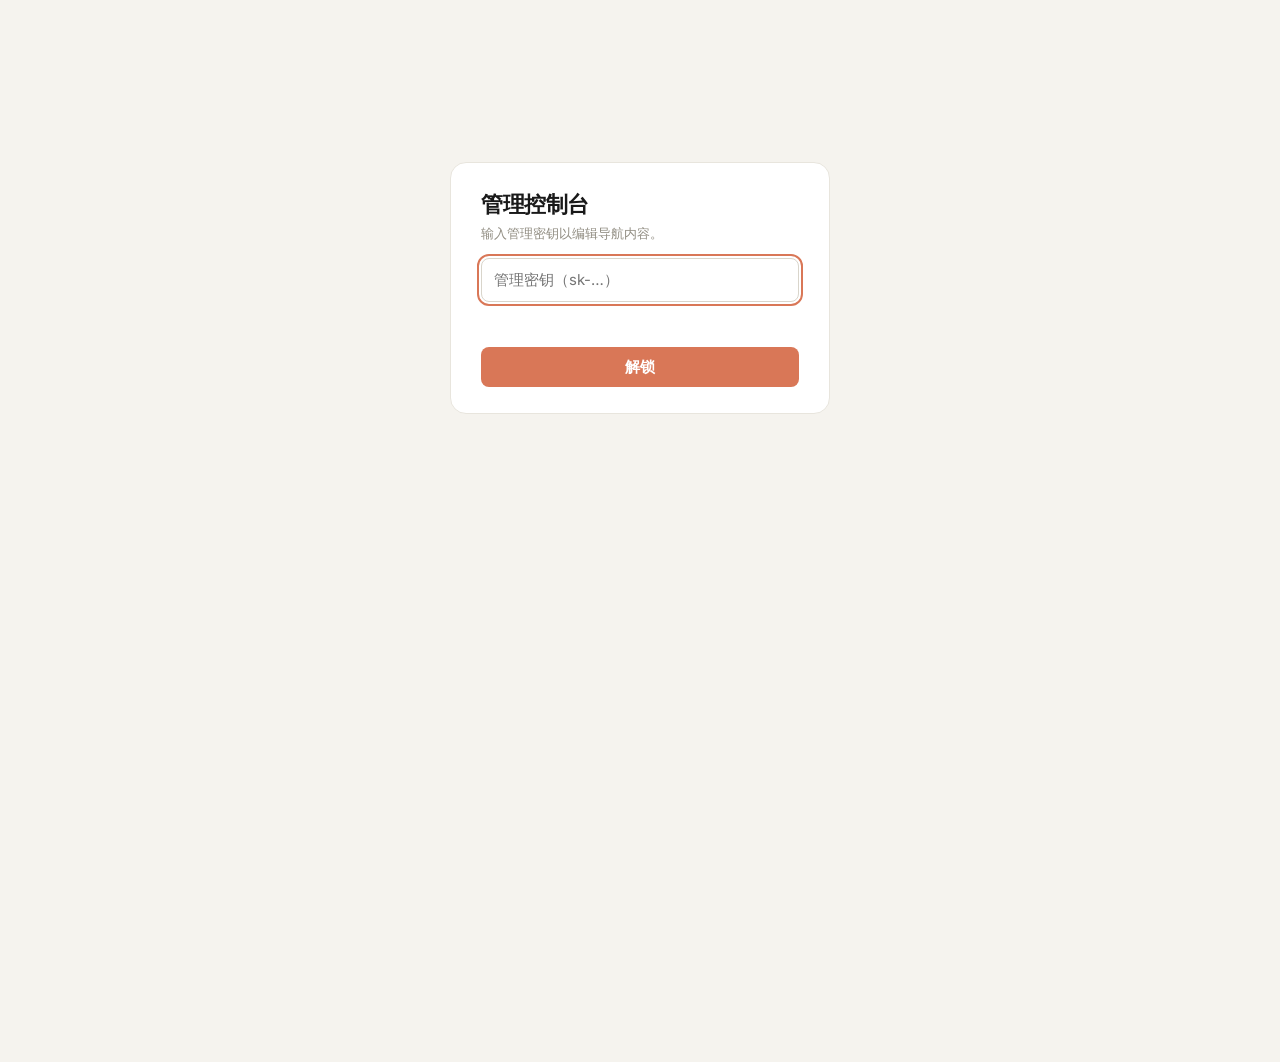
<file: admin.html>
<!DOCTYPE html>
<html lang="zh-CN">
<head>
<meta charset="UTF-8">
<meta name="viewport" content="width=device-width, initial-scale=1.0">
<title>funpx · 管理控制台</title>
<link rel="icon" href="data:image/svg+xml,%3Csvg xmlns='http://www.w3.org/2000/svg' viewBox='0 0 32 32'%3E%3Crect width='32' height='32' rx='7' fill='%23191919'/%3E%3Cpath d='M9 21.5 16 9l7 12.5' stroke='%23D97757' stroke-width='2.6' fill='none' stroke-linecap='round' stroke-linejoin='round'/%3E%3C/svg%3E">
<link rel="preconnect" href="https://fonts.googleapis.com">
<link rel="preconnect" href="https://fonts.gstatic.com" crossorigin>
<link href="https://fonts.googleapis.com/css2?family=Fraunces:opsz,wght@9..144,500;9..144,600&family=Inter:wght@400;500;600&display=swap" rel="stylesheet">
<link rel="stylesheet" href="/style.css">
<style>
  :root {
    --panel: #ffffff;
    --shell: #F5F3EE;
  }
  html, body { height: 100%; }
  body.admin-page { margin: 0; background: var(--shell); overflow: hidden; }

  .app { display: flex; height: 100vh; }

  /* ---------- sidebar ---------- */
  /* Light sidebar tuned to the page palette: white surface, warm ink text,
     clay accent for the active item — high contrast, no dark-on-dark. */
  .sidebar {
    width: 224px; flex: 0 0 224px;
    background: var(--panel); color: var(--slate);
    border-right: 1px solid var(--line);
    display: flex; flex-direction: column;
  }
  .side-brand {
    display: flex; align-items: center; gap: 10px;
    padding: 18px 18px 16px; font-weight: 600; color: var(--ink);
    letter-spacing: -0.01em; text-decoration: none;
  }
  .side-section {
    font-size: 10.5px; font-weight: 600; letter-spacing: .12em; text-transform: uppercase;
    color: var(--faint); padding: 14px 18px 6px;
  }
  .side-nav { flex: 1; overflow-y: auto; padding-bottom: 10px; }
  .side-item {
    display: flex; align-items: center; justify-content: space-between; gap: 8px;
    width: calc(100% - 16px); margin: 1px 8px; padding: 8px 10px;
    border: 0; border-radius: 8px; background: transparent; cursor: pointer;
    color: var(--slate); font: inherit; font-size: 13.5px; text-align: left;
    transition: background .14s ease;
  }
  .side-item:hover { background: var(--bone); }
  .side-item.active { background: var(--clay); color: #fff; font-weight: 600; }
  .side-item .count {
    font-size: 11px; color: var(--faint);
    background: var(--bone); border: 1px solid var(--line);
    border-radius: 99px; padding: 1px 8px;
  }
  .side-item.active .count { color: #fff; background: rgba(255,255,255,.22); border-color: transparent; }
  .side-foot { padding: 12px 14px; border-top: 1px solid var(--line); display: grid; gap: 8px; }
  .side-foot .btn { width: 100%; text-align: center; }
  .btn { display: inline-block; border: 0; cursor: pointer; font: inherit; font-weight: 600; padding: 8px 16px; border-radius: 8px; }
  .btn.clay { background: var(--clay); color: #fff; }
  .btn.clay:hover { background: var(--clay-deep); }
  .btn.dark { background: #2B2925; color: #F5F3EE; }
  .btn.ghost { background: transparent; color: var(--slate); border: 1px solid var(--line-strong); }
  .btn.ghost:hover { border-color: var(--clay); color: var(--clay-deep); }
  .side-foot .btn.ghost { color: var(--down); border-color: var(--line-strong); }
  .side-foot .btn.ghost:hover { border-color: var(--down); color: var(--down); }
  .btn.small { padding: 3px 12px; font-size: 12.5px; }
  .btn.danger-ghost { background: transparent; color: var(--down); border: 1px solid transparent; }
  .btn.danger-ghost:hover { border-color: var(--down); }
  .btn:focus-visible, input:focus-visible { outline: 2px solid var(--clay); outline-offset: 2px; }

  /* ---------- main ---------- */
  .main { flex: 1; min-width: 0; display: flex; flex-direction: column; }
  .topbar {
    height: 58px; background: var(--panel); border-bottom: 1px solid var(--line);
    display: flex; align-items: center; gap: 14px; padding: 0 22px;
  }
  .topbar h1 { font-family: "Fraunces", Georgia, serif; font-size: 19px; font-weight: 600; margin: 0; color: var(--ink); }
  .topbar .sub { font-size: 12.5px; color: var(--faint); }
  .topbar .spacer { flex: 1; }
  .status-pill { display: inline-flex; align-items: center; gap: 6px; font-size: 12px; color: var(--muted); border: 1px solid var(--line); border-radius: 99px; padding: 3px 11px; background: #fff; }
  .status-pill .dot { width: 7px; height: 7px; border-radius: 50%; background: var(--ok); }

  .content { flex: 1; overflow-y: auto; padding: 20px 22px 30px; }

  /* stats row */
  .stats { display: grid; grid-template-columns: repeat(auto-fit, minmax(150px, 1fr)); gap: 12px; margin-bottom: 18px; }
  .stat {
    background: var(--panel); border: 1px solid var(--line); border-radius: 12px; padding: 14px 16px;
  }
  .stat .k { font-size: 11.5px; font-weight: 600; letter-spacing: .05em; text-transform: uppercase; color: var(--faint); }
  .stat .v { font-family: "Fraunces", Georgia, serif; font-size: 26px; font-weight: 600; color: var(--ink); margin-top: 2px; }
  .stat .s { font-size: 12px; color: var(--faint); }

  /* group editor card */
  .editor-card { background: var(--panel); border: 1px solid var(--line); border-radius: 14px; padding: 20px 22px; max-width: 880px; }
  .ec-head { display: flex; gap: 14px; align-items: flex-start; flex-wrap: wrap; margin-bottom: 6px; }
  .field { flex: 1 1 220px; }
  .field label { display: block; font-size: 11px; font-weight: 600; letter-spacing: .05em; text-transform: uppercase; color: var(--faint); margin-bottom: 4px; }
  .field input {
    width: 100%; padding: 8px 11px; border: 1px solid var(--line-strong);
    border-radius: 8px; font: inherit; background: #fff; color: var(--slate);
  }
  .field input:focus { border-color: var(--clay); outline: none; box-shadow: 0 0 0 3px rgba(217,119,87,.12); }

  /* links table */
  .links-table { margin-top: 14px; border: 1px solid var(--line); border-radius: 12px; overflow: hidden; }
  .links-head, .link-row {
    display: grid; grid-template-columns: 1.1fr 1.6fr 1.4fr 1fr auto; gap: 12px; align-items: center;
    padding: 8px 14px;
  }
  .links-head { background: var(--bone); font-size: 11px; font-weight: 600; letter-spacing: .05em; text-transform: uppercase; color: var(--faint); border-bottom: 1px solid var(--line); }
  .link-row { background: #fff; border-bottom: 1px solid var(--line); }
  .link-row:last-child { border-bottom: 0; }
  .link-row input {
    width: 100%; padding: 7px 10px; border: 1px solid var(--line-strong);
    border-radius: 7px; font: inherit; font-size: 13.5px; background: var(--bone); color: var(--slate);
  }
  .link-row input:focus { border-color: var(--clay); background: #fff; outline: none; box-shadow: 0 0 0 3px rgba(217,119,87,.1); }
  .row-actions { display: flex; gap: 6px; }
  @media (max-width: 900px) {
    .links-head { display: none; }
    .link-row { grid-template-columns: 1fr 1fr; }
  }

  .empty-group { padding: 26px; text-align: center; color: var(--faint); font-size: 13.5px; border: 1px dashed var(--line-strong); border-radius: 12px; margin-top: 14px; }

  .err { color: var(--down); font-size: 13.5px; min-height: 18px; }
  .muted { color: var(--faint); font-size: 13px; }

  /* login */
  .login-box { max-width: 380px; margin: 18vh auto 0; background: var(--panel); border: 1px solid var(--line); border-radius: 16px; padding: 30px 30px 26px; }
  .login-box input {
    width: 100%; padding: 9px 12px; border: 1px solid var(--line-strong);
    border-radius: 8px; font: inherit; background: #fff; color: var(--slate);
  }

  .toast {
    position: fixed; right: 20px; bottom: 24px; background: var(--ink); color: var(--bone);
    padding: 10px 18px; border-radius: 8px; font-size: 14px; opacity: 0;
    transition: opacity .2s; pointer-events: none; z-index: 50;
  }
  .toast.show { opacity: 1; }

  @media (max-width: 720px) {
    .sidebar { width: 64px; flex-basis: 64px; }
    .side-brand span, .side-section, .side-item .label, .side-foot .btn.ghost { display: none; }
    .side-item { justify-content: center; }
    .side-item .count { display: none; }
  }
</style>
</head>
<body class="admin-page">

<div class="app" id="app" style="display:none">

  <aside class="sidebar">
    <a class="side-brand" href="/">
      <svg width="24" height="24" viewBox="0 0 32 32" aria-hidden="true"><rect width="32" height="32" rx="7" fill="#191919"/><path d="M9 21.5 16 9l7 12.5" stroke="#D97757" stroke-width="2.6" fill="none" stroke-linecap="round" stroke-linejoin="round"/></svg>
      <span>funpx 控制台</span>
    </a>
    <div class="side-section">分组</div>
    <nav class="side-nav" id="side-nav"></nav>
    <div class="side-foot">
      <button class="btn dark small" id="add-group">+ 新增分组</button>
      <button class="btn ghost small" id="logout-btn">锁定退出</button>
    </div>
  </aside>

  <div class="main">
    <header class="topbar">
      <h1 id="current-name">—</h1>
      <span class="sub" id="current-sub"></span>
      <div class="spacer"></div>
      <span class="status-pill"><span class="dot"></span>已连接</span>
      <button class="btn clay" id="save-btn">保存全部</button>
      <a class="btn ghost small" href="/" style="text-decoration:none">查看站点</a>
    </header>

    <div class="content">
      <div class="stats" id="stats"></div>
      <div class="editor-card" id="editor-card"></div>
    </div>
  </div>
</div>

<!-- login -->
<div id="login-view" class="login-box" style="display:none">
  <h1 style="font-family:Fraunces,serif;font-weight:600;margin:0 0 6px;font-size:22px;">管理控制台</h1>
  <p class="muted" style="margin:0 0 14px;">输入管理密钥以编辑导航内容。</p>
  <input type="password" id="key-input" placeholder="管理密钥（sk-…）" autocomplete="off">
  <p class="err" id="login-err"></p>
  <button class="btn clay" id="login-btn" style="width:100%">解锁</button>
</div>

<div class="toast" id="toast"></div>

<script>
(function () {
  "use strict";
  var KEY_STORE = "fpxWebNavAdminKey";
  var data = { groups: [] };
  var current = 0;

  function $(id) { return document.getElementById(id); }
  function el(tag, cls, text) {
    var n = document.createElement(tag);
    if (cls) n.className = cls;
    if (text != null) n.textContent = text;
    return n;
  }
  function getKey() { try { return sessionStorage.getItem(KEY_STORE) || ""; } catch (e) { return ""; } }
  function setKey(k) { try { k ? sessionStorage.setItem(KEY_STORE, k) : sessionStorage.removeItem(KEY_STORE); } catch (e) {} }
  function toast(msg) {
    var t = $("toast");
    t.textContent = msg;
    t.classList.add("show");
    setTimeout(function () { t.classList.remove("show"); }, 2200);
  }

  /* ---------- sidebar ---------- */
  function renderSidebar() {
    var nav = $("side-nav");
    nav.innerHTML = "";
    data.groups.forEach(function (g, i) {
      var item = document.createElement("button");
      item.className = "side-item" + (i === current ? " active" : "");
      var label = el("span", "label", g.name || "未命名");
      item.appendChild(label);
      item.appendChild(el("span", "count", String((g.links || []).length)));
      item.addEventListener("click", function () { select(i); });
      nav.appendChild(item);
    });
  }

  /* ---------- stats ---------- */
  function renderStats() {
    var stats = $("stats");
    stats.innerHTML = "";
    var totalGroups = data.groups.length;
    var totalLinks = data.groups.reduce(function (s, g) { return s + (g.links || []).length; }, 0);
    var biggest = data.groups.reduce(function (m, g) { return Math.max(m, (g.links || []).length); }, 0);
    function stat(k, v, s) {
      var box = el("div", "stat");
      box.appendChild(el("div", "k", k));
      box.appendChild(el("div", "v", String(v)));
      box.appendChild(el("div", "s", s));
      stats.appendChild(box);
    }
    stat("分组", totalGroups, "个内容分组");
    stat("链接", totalLinks, "全部收录条目");
    stat("最大分组", biggest, "单个分组链接数");
  }

  /* ---------- editor ---------- */
  function field(labelText, value, onChange, placeholder) {
    var wrap = el("div", "field");
    wrap.appendChild(el("label", null, labelText));
    var input = document.createElement("input");
    input.value = value == null ? "" : value;
    if (placeholder) input.placeholder = placeholder;
    input.addEventListener("input", function () { onChange(input.value); });
    wrap.appendChild(input);
    return wrap;
  }

  function renderEditor() {
    var group = data.groups[current];
    var card = $("editor-card");
    card.innerHTML = "";
    if (!group) { card.appendChild(el("p", "muted", "暂无分组")); return; }

    $("current-name").textContent = group.name || "未命名分组";
    $("current-sub").textContent = "第 " + (current + 1) + " / " + data.groups.length + " 组";

    var head = el("div", "ec-head");
    head.appendChild(field("分组名称", group.name, function (v) {
      group.name = v; renderSidebar(); $("current-name").textContent = v || "未命名分组";
    }));
    head.appendChild(field("分组说明", group.desc, function (v) { group.desc = v; }));
    var delGroup = el("button", "btn danger-ghost small", "删除分组");
    delGroup.style.alignSelf = "flex-end";
    delGroup.addEventListener("click", function () {
      if (confirm("删除分组「" + (group.name || "未命名") + "」及其全部链接？")) {
        data.groups.splice(current, 1);
        current = Math.max(0, current - 1);
        renderAll();
      }
    });
    head.appendChild(delGroup);
    card.appendChild(head);

    var table = el("div", "links-table");
    var headRow = el("div", "links-head");
    ["名称", "网址", "描述", "域名标签", ""].forEach(function (t) {
      headRow.appendChild(el("div", null, t));
    });
    table.appendChild(headRow);

    (group.links || []).forEach(function (link, li) {
      var row = el("div", "link-row");
      row.appendChild(field("", link.name, function (v) { link.name = v; }));
      row.appendChild(field("", link.url, function (v) { link.url = v; }, "https://…"));
      row.appendChild(field("", link.desc, function (v) { link.desc = v; }));
      row.appendChild(field("", link.host, function (v) { link.host = v; }, "自动"));
      var actions = el("div", "row-actions");
      var open = el("button", "btn ghost small", "打开");
      open.addEventListener("click", function () { if (link.url) window.open(link.url, "_blank"); });
      var del = el("button", "btn danger-ghost small", "删");
      del.addEventListener("click", function () {
        if (confirm("删除链接「" + (link.name || "未命名") + "」？")) {
          group.links.splice(li, 1);
          renderAll();
        }
      });
      actions.appendChild(open);
      actions.appendChild(del);
      row.appendChild(actions);
      table.appendChild(row);
    });

    card.appendChild(table);

    if (!(group.links || []).length) {
      card.appendChild(el("div", "empty-group", "这个分组还没有链接，点下方按钮添加第一个。"));
    }

    var foot = el("div");
    foot.style.marginTop = "14px";
    var addLink = el("button", "btn dark small", "+ 新增链接");
    addLink.addEventListener("click", function () {
      group.links = group.links || [];
      group.links.push({ name: "", url: "https://", desc: "", host: "" });
      renderAll().then(function () {
        var rows = document.querySelectorAll(".link-row input");
        if (rows.length >= 2) rows[rows.length - 2].focus();
      });
    });
    foot.appendChild(addLink);
    card.appendChild(foot);
  }

  function renderAll() {
    renderSidebar();
    renderStats();
    renderEditor();
    return Promise.resolve();
  }

  function select(i) {
    current = Math.max(0, Math.min(i, data.groups.length - 1));
    renderAll();
  }

  /* ---------- data ---------- */
  function load() {
    fetch("/api/links", { cache: "no-store" })
      .then(function (r) { return r.json(); })
      .then(function (d) {
        data.groups = (d && d.groups) || [];
        current = 0;
        renderAll();
      })
      .catch(function () { toast("加载失败"); });
  }

  function save() {
    $("save-btn").textContent = "保存中…";
    fetch("/api/links", {
      method: "PUT",
      headers: { "Content-Type": "application/json", "X-Admin-Key": getKey() },
      body: JSON.stringify({ groups: data.groups }),
    })
      .then(function (r) { return r.json().then(function (j) { return { ok: r.ok, j: j }; }); })
      .then(function (res) {
        $("save-btn").textContent = "保存全部";
        if (res.ok && res.j.saved) toast("已保存");
        else if (res.j && res.j.error === "unauthorized") { setKey(""); showLogin(); }
        else toast("保存失败: " + ((res.j && res.j.error) || ""));
      })
      .catch(function () { $("save-btn").textContent = "保存全部"; toast("网络错误"); });
  }

  /* ---------- views ---------- */
  function showEditor() {
    $("login-view").style.display = "none";
    $("app").style.display = "flex";
    load();
  }
  function showLogin() {
    $("app").style.display = "none";
    $("login-view").style.display = "";
    $("key-input").value = "";
    $("key-input").focus();
  }

  function tryLogin() {
    var key = $("key-input").value.trim();
    if (!key) return;
    fetch("/api/links", { headers: { "X-Admin-Key": key }, cache: "no-store" })
      .then(function (r) {
        if (r.ok) { setKey(key); showEditor(); }
        else { $("login-err").textContent = "密钥不正确"; }
      })
      .catch(function () { $("login-err").textContent = "网络错误，请重试"; });
  }

  $("login-btn").addEventListener("click", tryLogin);
  $("key-input").addEventListener("keydown", function (e) { if (e.key === "Enter") tryLogin(); });
  $("save-btn").addEventListener("click", save);
  $("logout-btn").addEventListener("click", function () { setKey(""); showLogin(); });
  $("add-group").addEventListener("click", function () {
    data.groups.push({ id: "g" + Date.now(), name: "新分组", desc: "", links: [] });
    select(data.groups.length - 1);
  });

  if (getKey()) {
    fetch("/api/links", { headers: { "X-Admin-Key": getKey() }, cache: "no-store" })
      .then(function (r) { if (r.ok) showEditor(); else showLogin(); })
      .catch(showLogin);
  } else {
    showLogin();
  }
})();
</script>
</body>
</html>
</file>
<file: style.css>
/* funpx 服务导航 — Anthropic 风格
   Palette: bone #FAF9F5 / ink #191919 / clay #D97757 / slate text #3D3929 /
            mist line #E8E5DD / sage ok #629A67
   Type:    Fraunces (display) + Inter (body) */

:root {
  --bone: #FAF9F5;
  --ink: #191919;
  --slate: #3D3929;
  --muted: #6E6A5E;
  --faint: #918D82;
  --clay: #D97757;
  --clay-deep: #BD5D3E;
  --line: #E8E5DD;
  --line-strong: #D9D5CB;
  --ok: #629A67;
  --down: #B8543F;
  --card: #FFFFFF;
  --radius: 12px;
}

* { box-sizing: border-box; }

html { scroll-behavior: smooth; }
@media (prefers-reduced-motion: reduce) {
  html { scroll-behavior: auto; }
  *, *::before, *::after { transition: none !important; animation: none !important; }
}

body {
  margin: 0;
  background: var(--bone);
  color: var(--slate);
  font-family: "Inter", -apple-system, "Segoe UI", "PingFang SC", "Microsoft YaHei", sans-serif;
  font-size: 15px;
  line-height: 1.6;
  -webkit-font-smoothing: antialiased;
}

.wrap { max-width: 1080px; margin: 0 auto; padding: 0 24px; }

/* ---------- header ---------- */
.site-header {
  border-bottom: 1px solid var(--line);
  background: color-mix(in srgb, var(--bone) 88%, transparent);
  backdrop-filter: blur(6px);
  position: sticky;
  top: 0;
  z-index: 10;
}
.header-row { display: flex; align-items: center; justify-content: space-between; height: 60px; }
.mark { display: inline-flex; align-items: center; gap: 10px; text-decoration: none; color: var(--ink); font-weight: 600; letter-spacing: -0.01em; }
.header-meta { display: flex; align-items: center; gap: 8px; font-size: 13px; color: var(--muted); }
.dot { width: 8px; height: 8px; border-radius: 50%; background: var(--faint); }
.dot.live { background: var(--ok); }

/* ---------- hero ---------- */
.hero { padding: 72px 0 40px; max-width: 640px; }
.eyebrow {
  margin: 0 0 18px;
  font-size: 12px;
  font-weight: 600;
  letter-spacing: 0.14em;
  text-transform: uppercase;
  color: var(--clay-deep);
}
h1 {
  font-family: "Fraunces", Georgia, serif;
  font-weight: 600;
  font-size: clamp(34px, 6vw, 54px);
  line-height: 1.08;
  letter-spacing: -0.02em;
  color: var(--ink);
  margin: 0 0 18px;
}
h1 em { font-style: italic; color: var(--clay); }
.lede { margin: 0; font-size: 16px; color: var(--muted); max-width: 52ch; }

/* ---------- group index ---------- */
.group-index {
  display: flex;
  flex-wrap: wrap;
  gap: 8px 20px;
  padding: 14px 0;
  border-top: 1px solid var(--line);
  border-bottom: 1px solid var(--line);
  margin-bottom: 8px;
}
.group-index a {
  font-size: 13.5px;
  font-weight: 500;
  color: var(--muted);
  text-decoration: none;
}
.group-index a:hover { color: var(--clay-deep); }
.group-index a::before { content: "— "; color: var(--line-strong); }
.group-index a:hover::before { color: var(--clay); }

/* ---------- groups ---------- */
.group { padding: 44px 0 8px; }
.group-head { display: flex; align-items: baseline; gap: 16px; flex-wrap: wrap; margin-bottom: 18px; }
.group-head h2 {
  font-family: "Fraunces", Georgia, serif;
  font-weight: 600;
  font-size: 24px;
  letter-spacing: -0.01em;
  color: var(--ink);
  margin: 0;
}
.group-head p { margin: 0; font-size: 13.5px; color: var(--faint); }

.grid {
  display: grid;
  grid-template-columns: repeat(auto-fill, minmax(280px, 1fr));
  gap: 16px;
}

/* ---------- cards ---------- */
.card {
  display: block;
  background: var(--card);
  border: 1px solid var(--line);
  border-radius: var(--radius);
  padding: 20px 20px 16px;
  text-decoration: none;
  color: inherit;
  transition: border-color .18s ease, transform .18s ease, box-shadow .18s ease;
}
.card:hover {
  border-color: var(--clay);
  transform: translateY(-2px);
  box-shadow: 0 10px 28px rgba(25, 25, 25, 0.07);
}
.card:focus-visible, .group-index a:focus-visible, .mark:focus-visible {
  outline: 2px solid var(--clay);
  outline-offset: 3px;
  border-radius: 6px;
}
.card-top { display: flex; align-items: center; justify-content: space-between; gap: 10px; margin-bottom: 8px; }
.card h3 { margin: 0; font-size: 15.5px; font-weight: 600; color: var(--ink); letter-spacing: -0.01em; }
.card p { margin: 0 0 14px; font-size: 13.5px; color: var(--muted); }
.host {
  font-size: 12px;
  color: var(--faint);
  font-family: ui-monospace, "SF Mono", Consolas, monospace;
}
.here {
  font-size: 11px;
  font-weight: 600;
  color: var(--clay-deep);
  border: 1px solid var(--clay);
  border-radius: 99px;
  padding: 1px 8px;
  margin-left: 6px;
  vertical-align: 2px;
}

/* status pills */
.status {
  font-size: 11.5px;
  font-weight: 600;
  padding: 2px 9px;
  border-radius: 99px;
  background: var(--line);
  color: var(--faint);
  white-space: nowrap;
}
.status.ok { background: rgba(98, 154, 103, 0.14); color: var(--ok); }
.status.down { background: rgba(184, 84, 63, 0.12); color: var(--down); }

/* ---------- footer ---------- */
.site-foot {
  margin: 56px 0 0;
  padding: 22px 0 40px;
  border-top: 1px solid var(--line);
  font-size: 12.5px;
  color: var(--faint);
}
.site-foot p { margin: 0; }

@media (max-width: 560px) {
  .hero { padding: 48px 0 28px; }
  .group { padding-top: 32px; }
}

/* ---------- admin ---------- */
/* Discreet round admin button: pinned to the viewport's top-right corner,
   blends with the page chrome until hovered. Direct URL access to
   /admin.html remains. */
.admin-fab {
  position: fixed;
  top: 14px;
  right: 18px;
  width: 32px;
  height: 32px;
  display: inline-flex;
  align-items: center;
  justify-content: center;
  border-radius: 50%;
  color: var(--faint);
  background: transparent;
  border: 1px solid transparent;
  z-index: 20;
  transition: color .18s ease, border-color .18s ease, background .18s ease;
}
.admin-fab:hover {
  color: var(--clay-deep);
  border-color: var(--line-strong);
  background: var(--card);
}
.admin-fab:focus-visible {
  outline: 2px solid var(--clay);
  outline-offset: 2px;
}
@media (max-width: 560px) {
  .admin-fab { top: 12px; right: 12px; }
}
</file>
